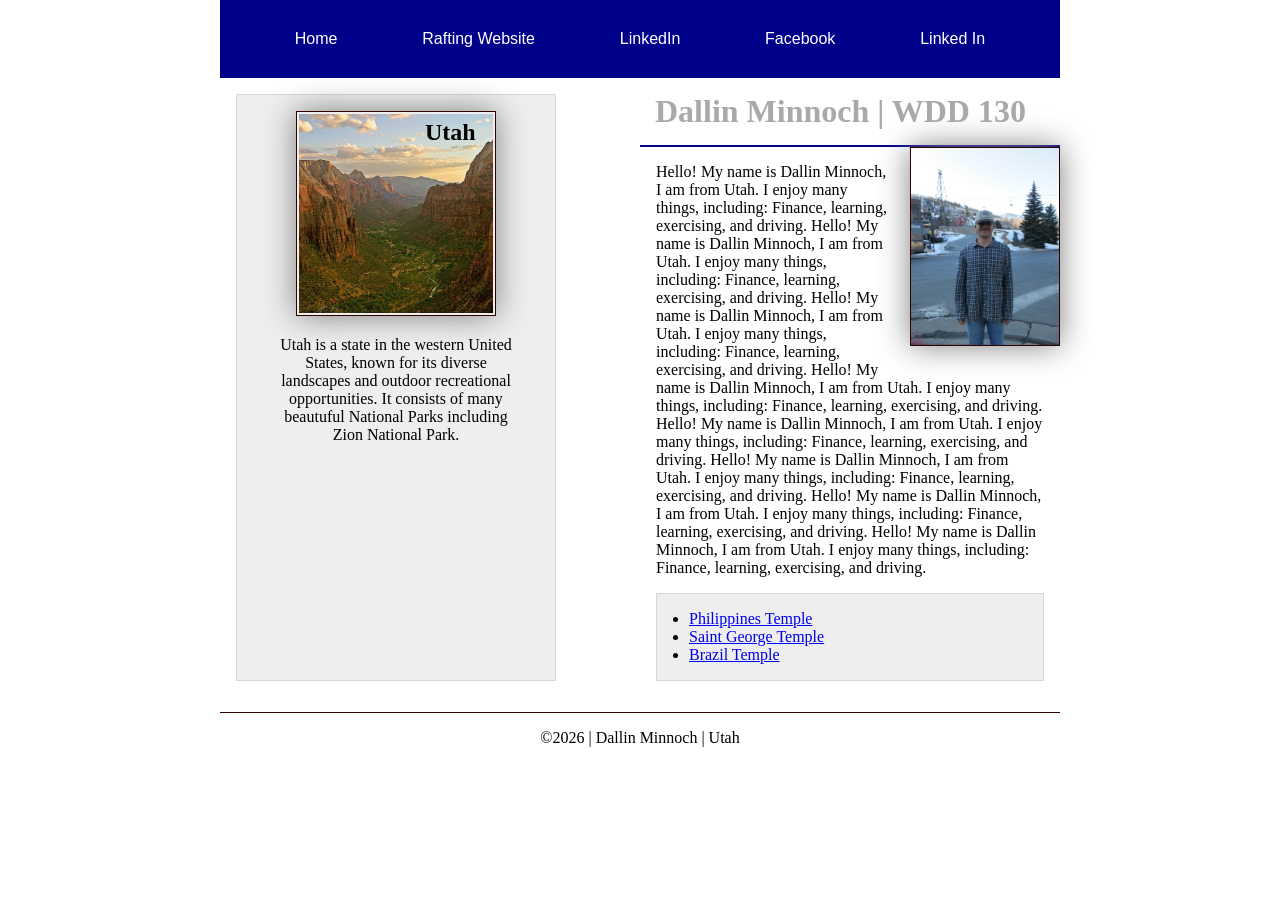
<file: index.html>
<!-- 19 March, 2026 -->
<!DOCTYPE html>
<html lang="en-US">

<head>
    <meta charset="UTF-8">
    <meta name="viewport" content="width=device-width, initial-scale=1.0">
    <title>Dallin Minnoch WDD 130</title>
<meta name="description" content="My name is Dallin Minnoch and the purpose of this page is to show you my exciting life!">
<meta name="author" content="Dallin Minnoch">

    <link rel="stylesheet" href="styles/styles.css">
</head>

<body>
    <header>
        <nav>
            <a href="#">Home</a>
            <a href="wwr/">Rafting Website</a>
            <a href="https://linkedin.com">LinkedIn</a>
            <a href="https://facebook.com">Facebook</a>
            <a href="https://linkedin.com">Linked In</a>
        </nav>
    </header>
    <div class="grid">
    <main>
        <h1>Dallin Minnoch | WDD 130</h1>
        <img src="images/profile.jpg" alt="Hi! My name is Dallin Minnoch" width="200">
        <p>Hello! My name is Dallin Minnoch, I am from Utah. I enjoy many things, including:
            Finance, learning, exercising, and driving. Hello! My name is Dallin Minnoch, I am from Utah. I enjoy many things, including:
            Finance, learning, exercising, and driving. Hello! My name is Dallin Minnoch, I am from Utah. I enjoy many things, including:
            Finance, learning, exercising, and driving. Hello! My name is Dallin Minnoch, I am from Utah. I enjoy many things, including:
            Finance, learning, exercising, and driving. Hello! My name is Dallin Minnoch, I am from Utah. I enjoy many things, including:
            Finance, learning, exercising, and driving. Hello! My name is Dallin Minnoch, I am from Utah. I enjoy many things, including:
            Finance, learning, exercising, and driving. Hello! My name is Dallin Minnoch, I am from Utah. I enjoy many things, including:
            Finance, learning, exercising, and driving. Hello! My name is Dallin Minnoch, I am from Utah. I enjoy many things, including:
            Finance, learning, exercising, and driving.</p>
            <ul class="box indent">
                <li><a href="https://www.churchofjesuschrist.org/imgs/2cr3d0ah18yg08jyhl9vxg8cte1ge96z7q4h8c98/full/500%2C/0/default">Philippines Temple</a></li>
                <li><a href="https://www.churchofjesuschrist.org/imgs/215a9dc2298511eeacb9eeeeac1e26338fda42c9/full/500%2C/0/default">Saint George Temple</a></li>
                <li><a href="https://www.churchofjesuschrist.org/imgs/74d57cefebf31773df61b0b882067ee236de5279/full/500%2C/0/default">Brazil Temple</a></li>
            </ul>

            </ul>
    </main>
    <aside class="box">
        <h2>Utah</h2>
        <img src="images/utah.jpg" alt="Zion National Park in Utah">
        <p>Utah is a state in the western United States, known for its diverse landscapes and outdoor recreational opportunities. It consists of many beautuful National Parks including Zion National Park.</p>

    </aside>
</div>
    <footer>
        <p>©2026 | Dallin Minnoch | Utah</p>
        <!-- Its cool that you can add a copyright icon! -->
    </footer>
</body>

</html>
</file>
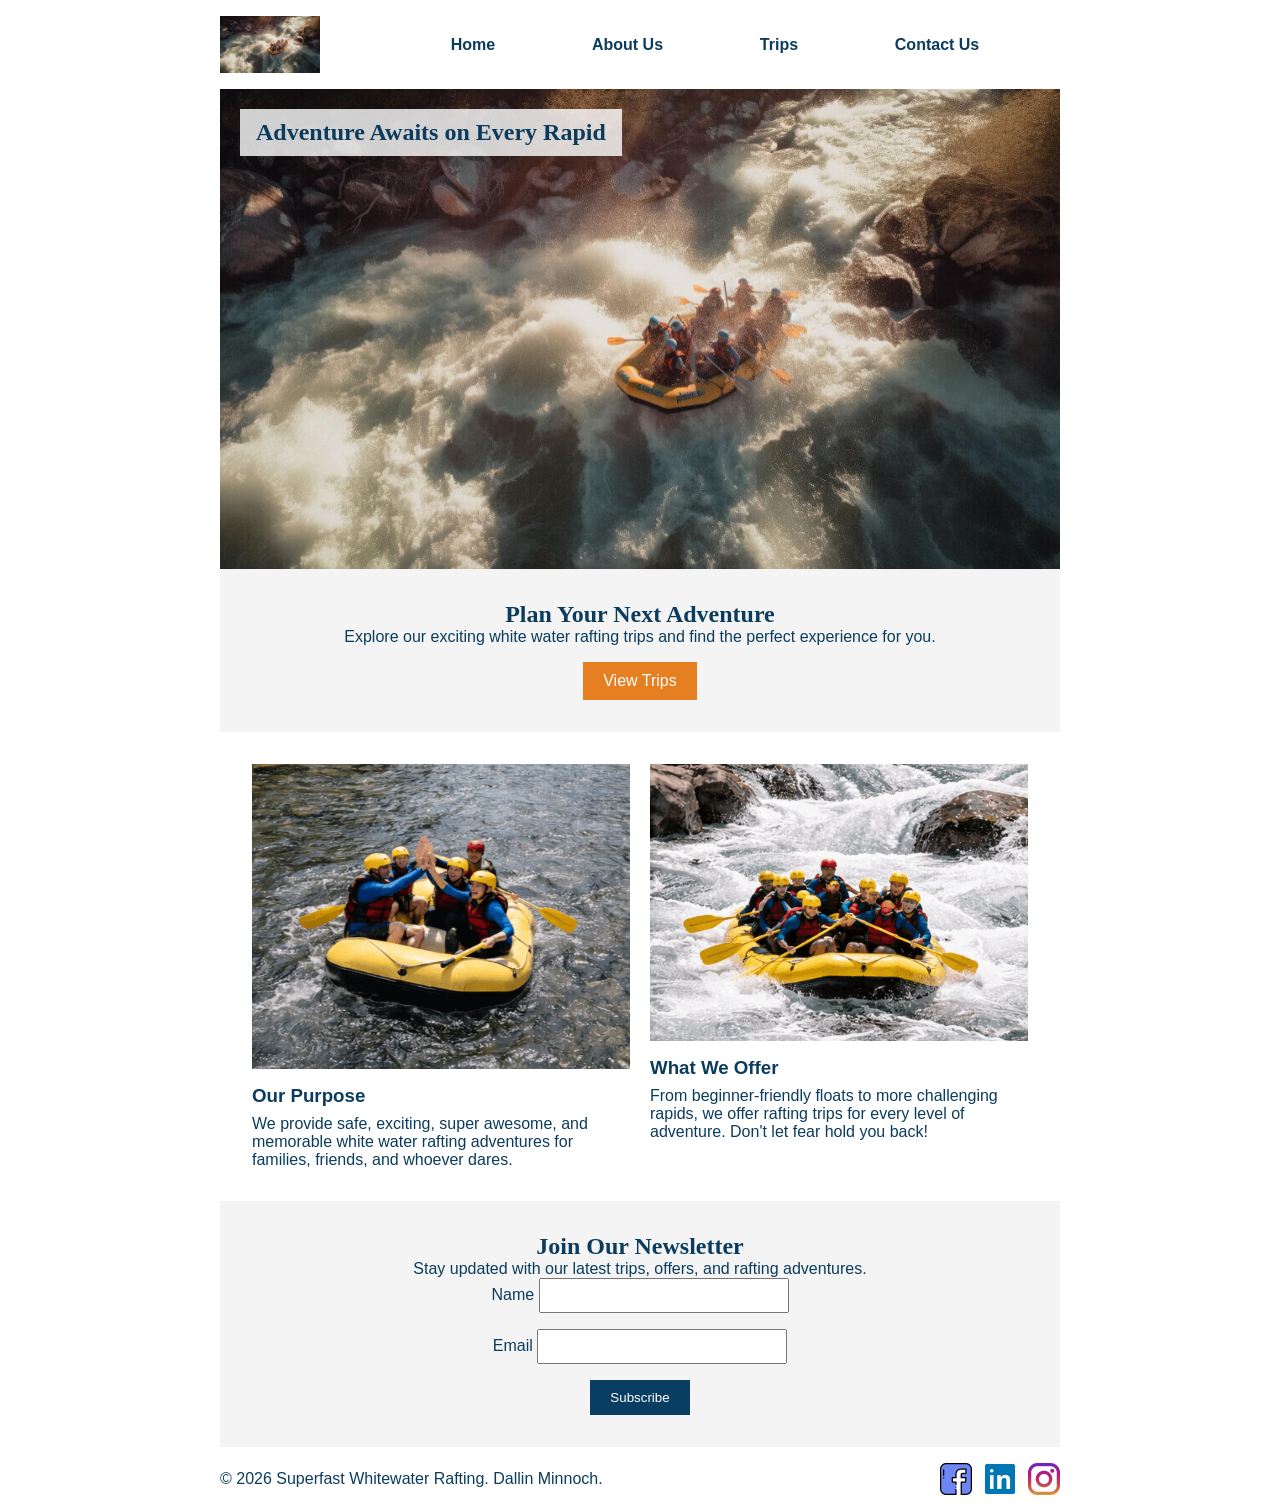
<file: wwr/index.html>
<!DOCTYPE html>
<html lang="en">

<head>
    <meta charset="UTF-8">
    <meta name="viewport" content="width=device-width, initial-scale=1.0">
    <title>White Water Rafting | Home</title>
    <link rel="stylesheet" href="styles/rafting.css">
    <meta name="description" content="White water rafting adventures on the rivers of the American West.">
    <meta name="author" content="Dallin Minnoch">
</head>

<body>
    <header>
        <img src="images/hero.jpg" alt="Whitewater Rapids" class="logo">
        <nav>
            <ul>
                <li><a href="index.html">Home</a></li>
                <li><a href="about.html">About Us</a></li>
                <li><a href="trips.html">Trips</a></li>
                <li><a href="contact.html">Contact Us</a></li>
            </ul>
        </nav>
    </header>
    <main>
      <section class="hero">
    <img src="images/hero.jpg" alt="People white water rafting through rapids">
    <h2>Adventure Awaits on Every Rapid</h2>
</section>
<section class="cta">
    <h2>Plan Your Next Adventure</h2>
    <p>Explore our exciting white water rafting trips and find the perfect experience for you.</p>
    <a href="trips.html" class="btn">View Trips</a>
</section>
<section class="home-grid">
    <div class="grid-item">
        <img src="images/purpose.png" alt="Group enjoying a white water rafting adventure">
        <h3>Our Purpose</h3>
        <p>We provide safe, exciting, super awesome, and memorable white water rafting adventures for families, friends, and whoever dares.</p>
    </div>

    <div class="grid-item">
        <img src="images/offerings.png" alt="Rafting trip through scenic river rapids">
        <h3>What We Offer</h3>
        <p>From beginner-friendly floats to more challenging rapids, we offer rafting trips for every level of adventure. Don't let fear hold you back!</p>
    </div>
</section>
<section class="newsletter">
    <h2>Join Our Newsletter</h2>
    <p>Stay updated with our latest trips, offers, and rafting adventures.</p>

    <form>
        <div class="form-group">
            <label for="name">Name</label>
            <input type="text" id="name" name="name" required>
        </div>

        <div class="form-group">
            <label for="email">Email</label>
            <input type="email" id="email" name="email" required>
        </div>

        <button type="submit">Subscribe</button>
    </form>
</section>
    </main>
    <footer>
        <p>&copy; 2026 Superfast Whitewater Rafting. Dallin Minnoch.</p>
        <nav class="socialmedia">
            <a href="https://facebook.com">
                <img src="images/facebook.png" alt="Facebook Icon">
            </a> <a href="https://linkedin.com">
                <img src="images/linkedin.png" alt="LinkedIn Icon">
            </a> <a href="https://instagram.com">
                <img src="images/instagram.png" alt="Instagram Icon">
            </a>
        </nav>
    </footer>
</body>

</html>
</file>
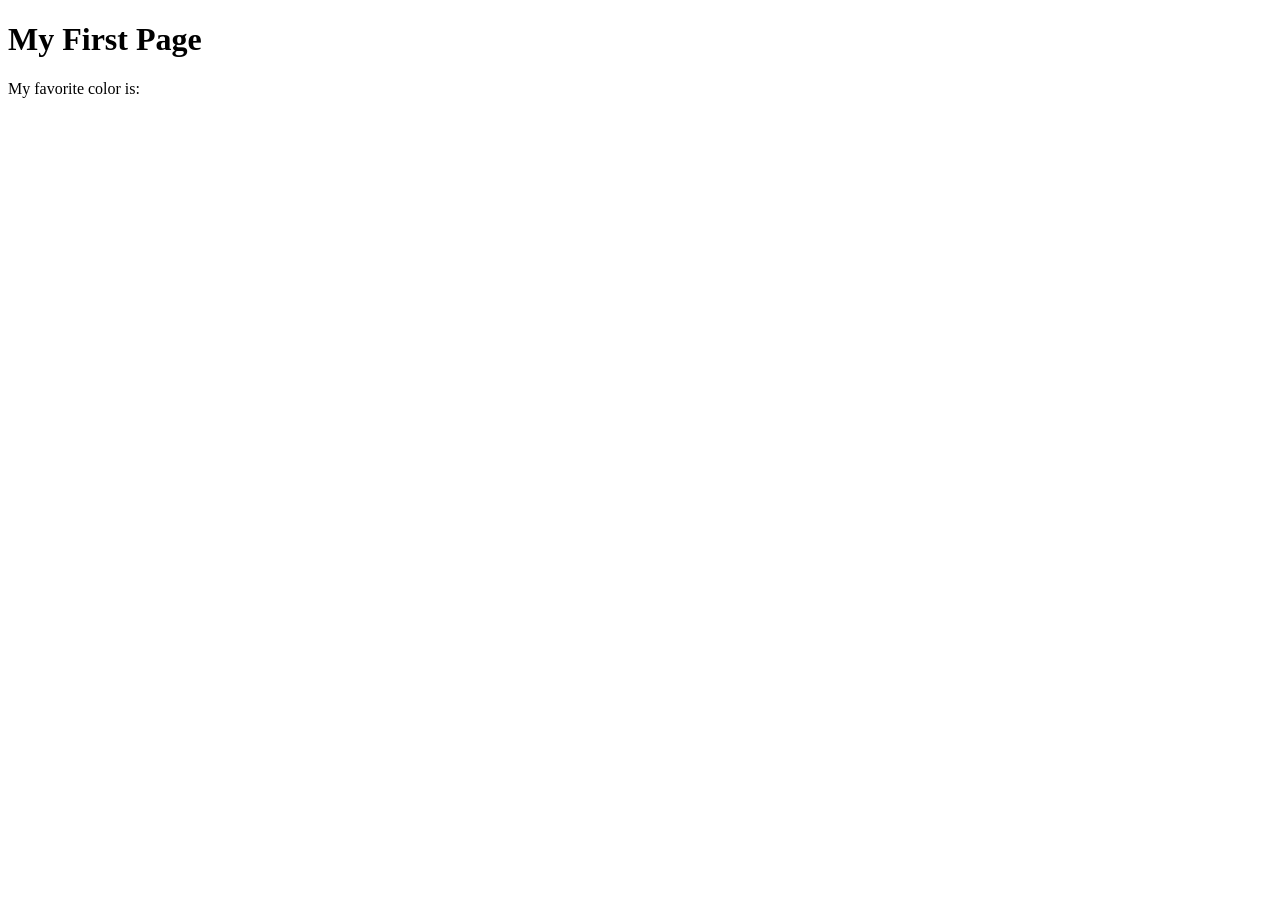
<file: week01/first-page.html>
<!DOCTYPE html>
<html lang="en">
<head>
    <meta charset="UTF-8">
    <meta name="viewport" content="width=device-width, initial-scale=1.0">
    <title>My First Page</title>
</head>
<body>
    <h1>My First Page</h1>
    <p>My favorite color is: </p>
</body>
</html>
</file>
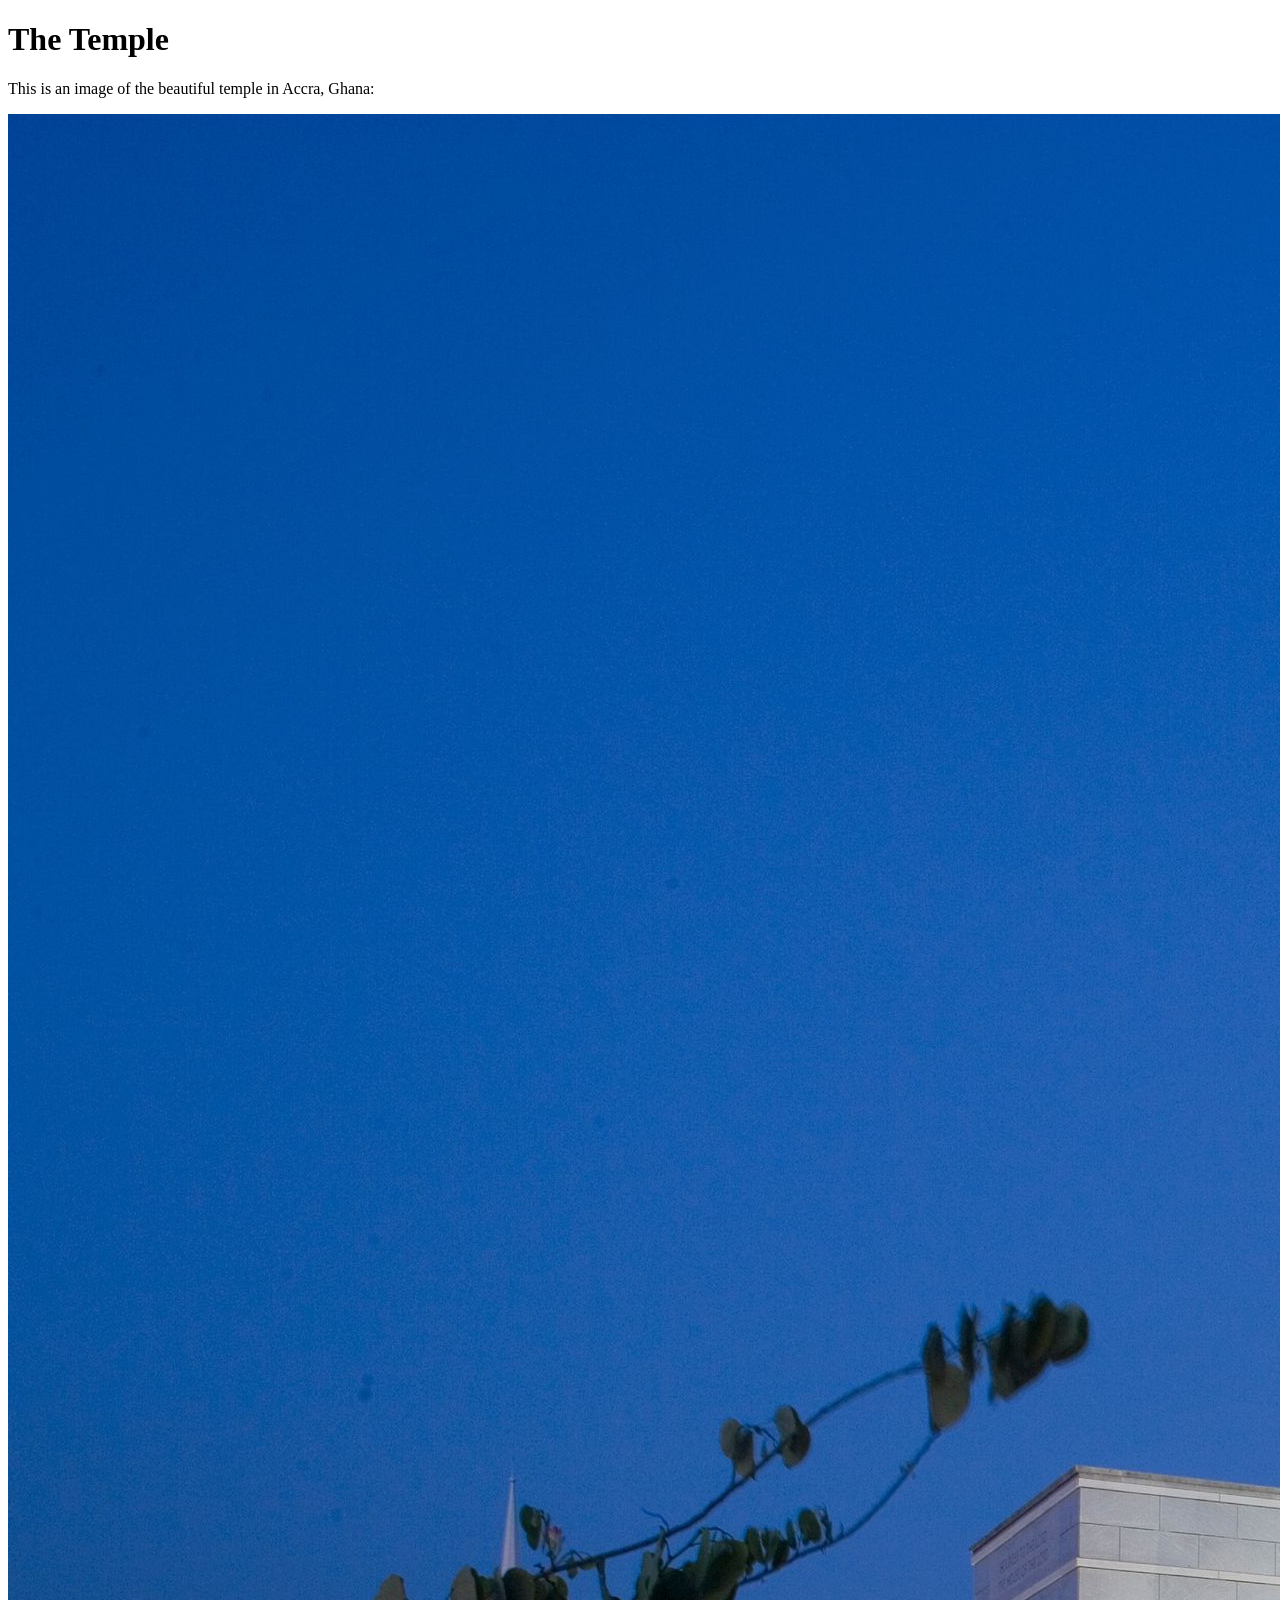
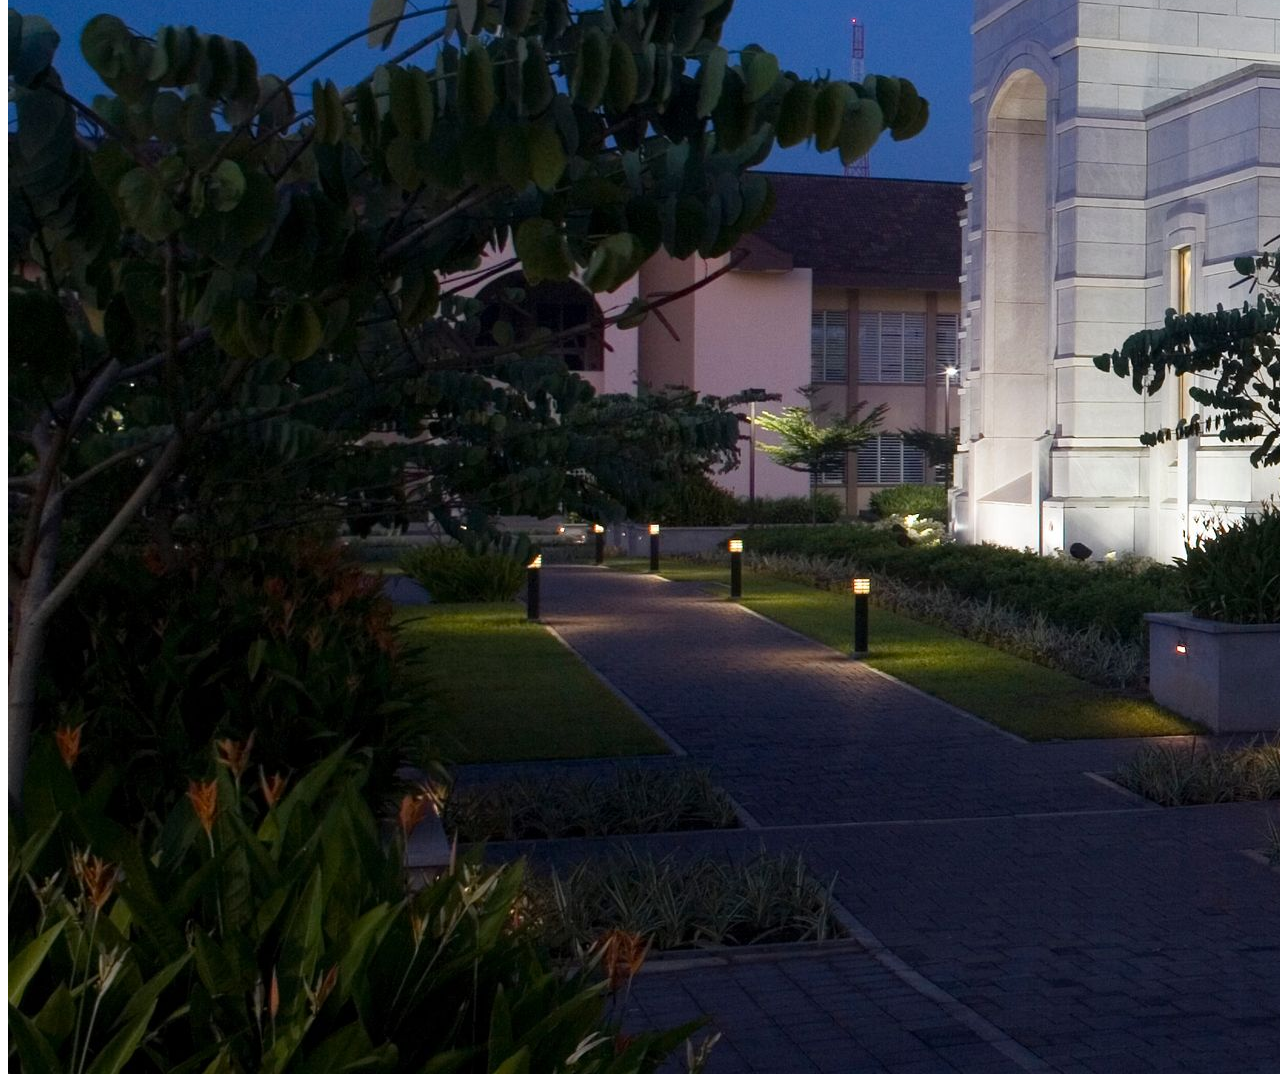
<file: week01/images.html>
<!DOCTYPE html>
<html lang="en">
<head>
    <meta charset="UTF-8">
    <meta name="viewport" content="width=device-width, initial-scale=1.0">
    <title>Temple Image</title>
</head>
<body>
    <h1>The Temple</h1>
    <p>This is an image of the beautiful temple in Accra, Ghana:</p>
    <img src="images/temple-large.jpeg" alt="The Accra Ghana Temple">
    
</body>
</html>
</file>
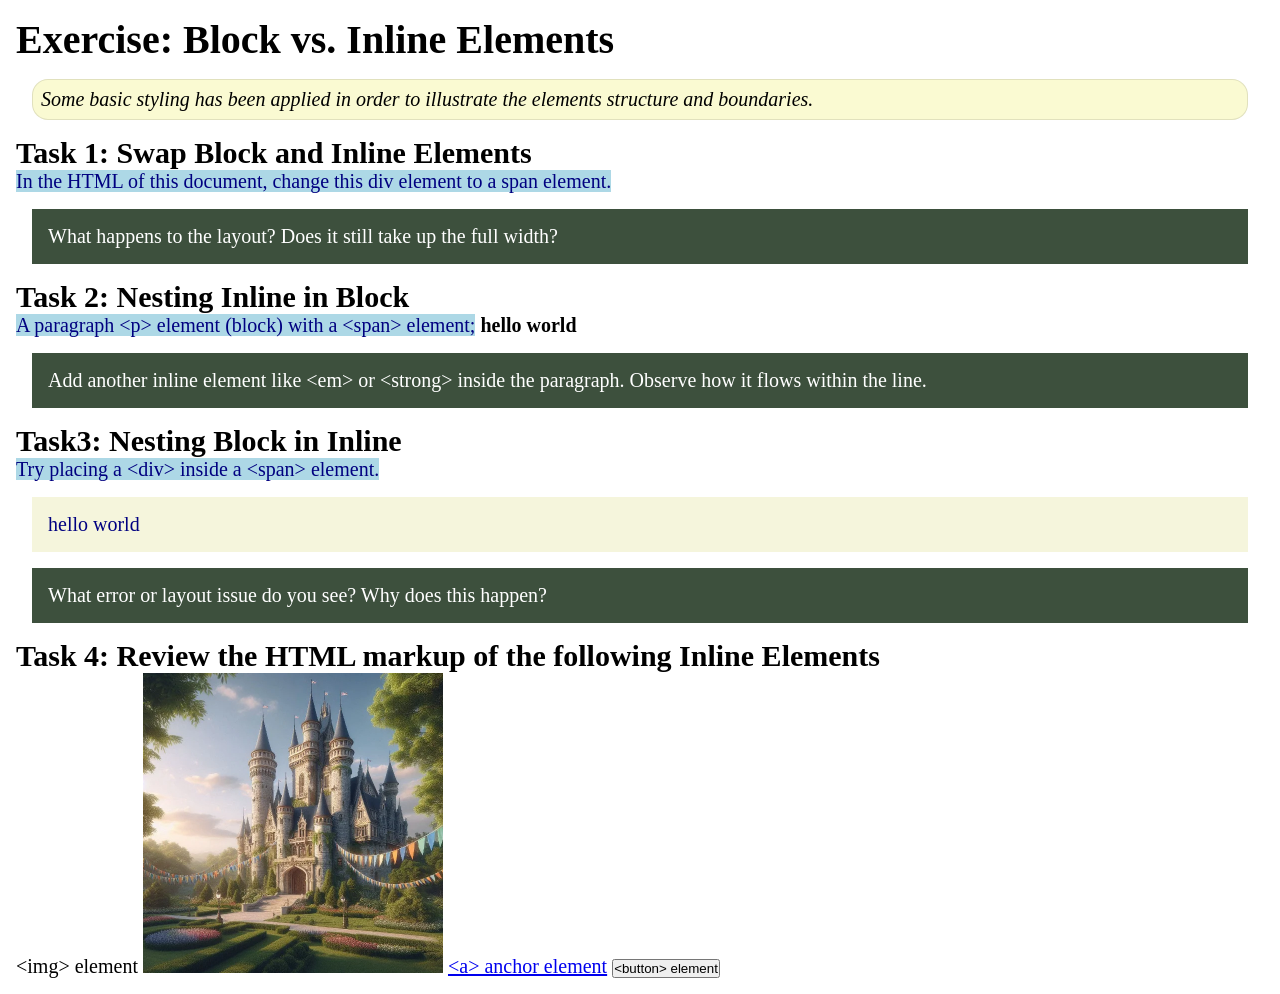
<file: week02/block-vs-inline.html>
<!DOCTYPE html>
<html lang="en">

<head>
    <meta charset="UTF-8">
    <meta name="viewport" content="width=device-width, initial-scale=1.0">
    <title>Exercise: Block vs. Inline Elements</title>
    <link rel="stylesheet" href="styles/block-vs-inline.css">
</head>

<body>
    <main>
        <h1>Exercise: Block vs. Inline Elements</h1>
        <p class="note">Some basic styling has been applied in order to illustrate the elements
            structure and
            boundaries.</p>

        <h2>Task 1: Swap Block and Inline Elements</h2>
        <span>In the HTML of this document, change this div element to a span element.</span>

        <p class="question">What happens to the layout? Does it still take up the full width?</p>

        <h2>Task 2: Nesting Inline in Block</h2>
        <span>A paragraph &lt;p&gt; element (block) with a <span>&lt;span&gt; element;</span></span>
        <strong>hello world</strong>
        <p class="question">Add another inline element like &lt;em&gt; or &lt;strong&gt; inside the
            paragraph. Observe
            how it flows within the line.</p>

        <h2>Task3: Nesting Block in Inline</h2>
        <span>Try placing a &lt;div&gt; inside a &lt;span&gt; element.
            <div>hello world</div>
        </span>
        <p class="question">What error or layout issue do you see? Why does this happen?</p>


        <h2>Task 4: Review the HTML markup of the following Inline Elements</h2>
        &lt;img&gt; element
        <img src="images/castle.webp" alt="placeholder image (images are inline)" width="300"
          height="300">
        <a href="https://churchofjesuschrist.org">&lt;a&gt; anchor element</a>
        <button type="button">&lt;button&gt; element</button>
    </main>
</body>

</html>
</file>
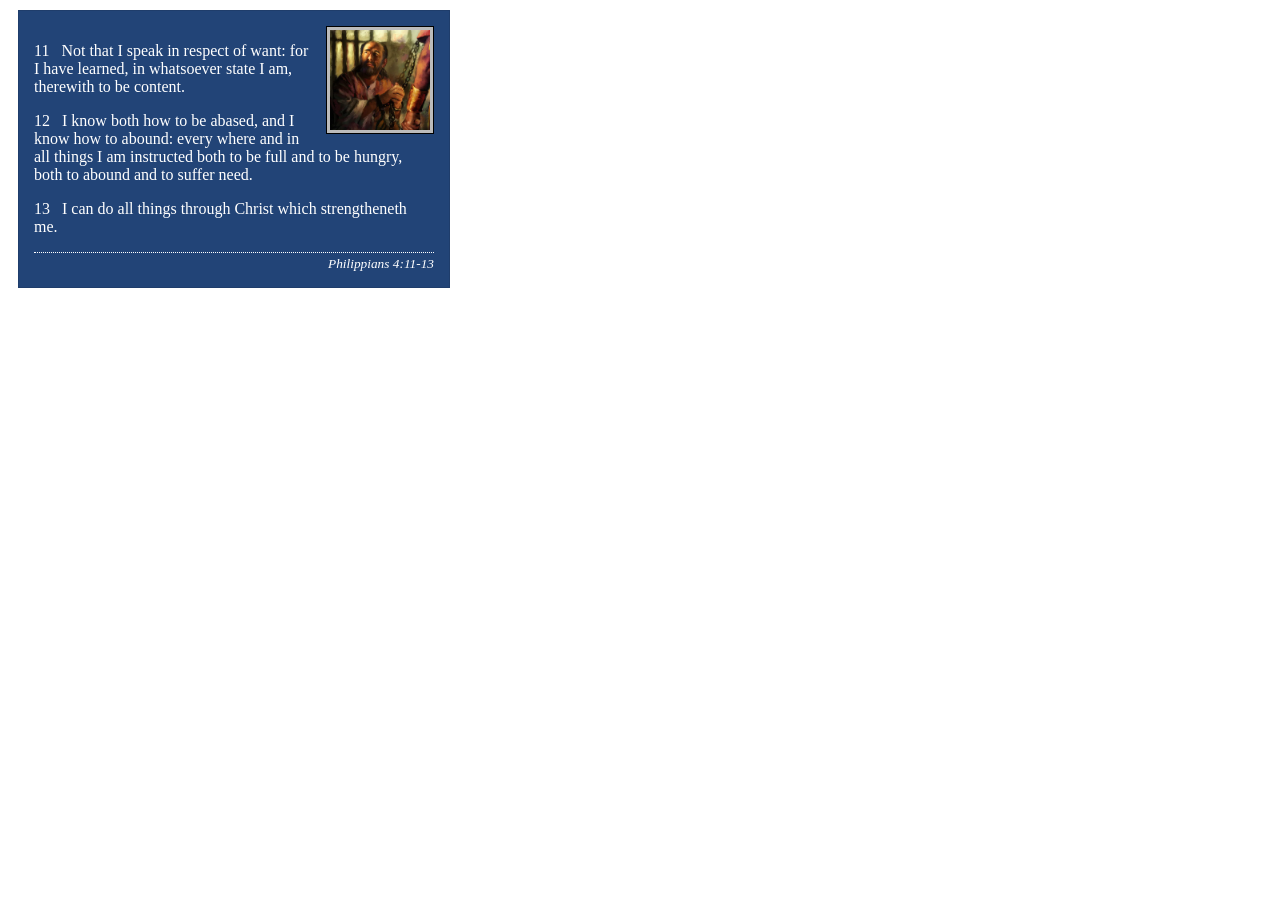
<file: week02/box-model-solution.html>
<!DOCTYPE html>
<html lang="en">
<head>
    <meta charset="UTF-8">
    <meta name="viewport" content="width=device-width, initial-scale=1.0">
    <title>Box Model Activity</title>
    <link rel="stylesheet" href="styles/box-model-solution.css">
</head>
<body>
    <main>
        <div class="callout">
            <img src="images/apostle-paul-imprisoned.webp" alt="Paul the Apostle - Imprisoned in Rome" width="200" height="200">
            <blockquote>
                <p>11 &nbsp; Not that I speak in respect of want: for I have learned, in whatsoever state I am, therewith to be content.</p>
                <p>12 &nbsp; I know both how to be abased, and I know how to abound: every where and in all things I am instructed both to be full and to be hungry, both to abound and to suffer need.</p>
                <p>13 &nbsp; I can do all things through Christ which strengtheneth me.</p>
            </blockquote>
            <cite>Philippians 4:11-13</cite>
        </div>
    </main>
</body>
</html>
</file>
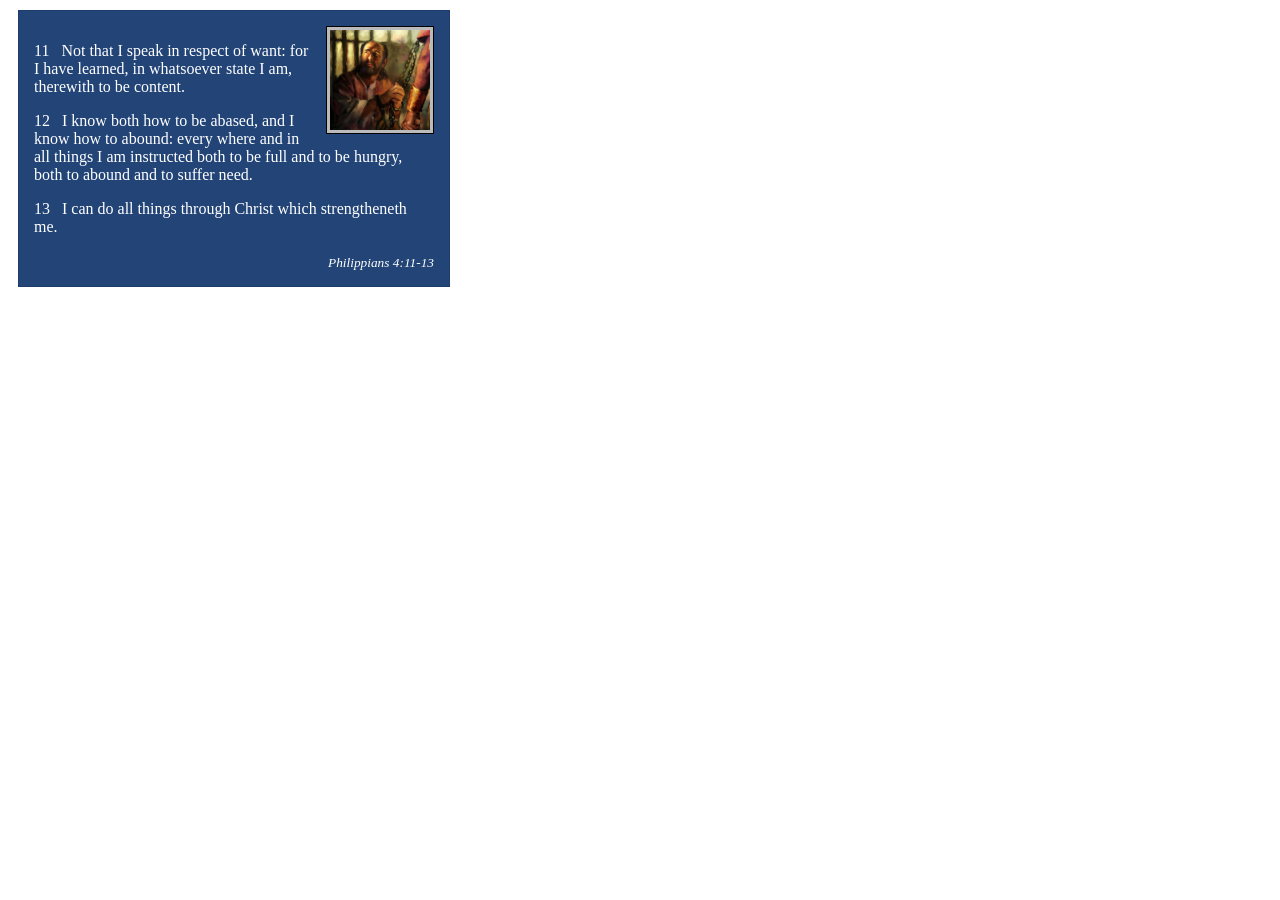
<file: week02/box-model.html>
<!DOCTYPE html>
<html lang="en">

<head>
    <meta charset="UTF-8">
    <meta name="viewport" content="width=device-width, initial-scale=1.0">
    <title>Box Model Activity</title>
    <link rel="stylesheet" href="styles/box-model.css">
</head>

<body>
    <main>
        <div class="callout">
            <img src="images/apostle-paul-imprisoned.webp"
              alt="Paul the Apostle - Imprisoned in Rome" width="200" height="200">
            <blockquote>
                <p>11 &nbsp; Not that I speak in respect of want: for I have learned, in whatsoever
                    state I am, therewith to be content.</p>
                <p>12 &nbsp; I know both how to be abased, and I know how to abound: every where and
                    in all things I am instructed both to be full and to be hungry, both to abound
                    and to suffer need.</p>
                <p>13 &nbsp; I can do all things through Christ which strengtheneth me.</p>
            </blockquote>
            <cite>Philippians 4:11-13</cite>
        </div>
    </main>
</body>

</html>
</file>
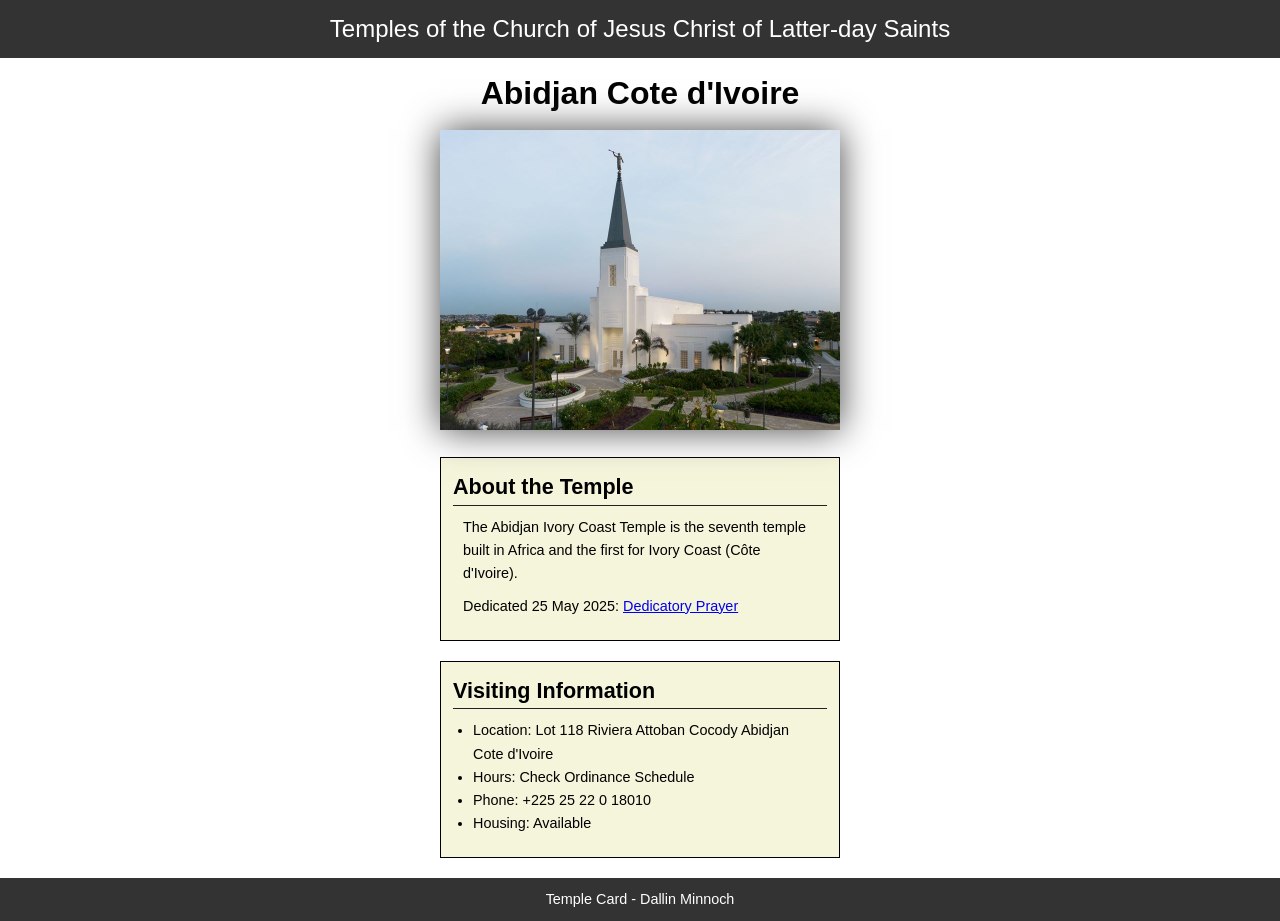
<file: week02/temple.html>
<!DOCTYPE html>
<html lang="en">

<head>
    <meta charset="UTF-8">
    <meta name="viewport" content="width=device-width, initial-scale=1.0">
    <title>Temple Card - Abidjan Cote d'Ivoire</title>
    <link rel="stylesheet" href="styles/temple.css">
</head>

<body>
    <header>
        <p>Temples of the Church of Jesus Christ of Latter-day Saints</p>
    </header>
    <main>
        <h1>Abidjan Cote d'Ivoire</h1>
        <picture>
            <img src="images/abidjan-ivory-coast.jpeg" alt="Abidjan Cote d'Ivoire Temple">
        </picture>
        <section>
            <h2>About the Temple</h2>
            <p>The Abidjan Ivory Coast Temple is the seventh temple built in Africa and the first
                for Ivory Coast (Côte
                d'Ivoire).</p>
            <p>Dedicated 25 May 2025: <a
                  href="https://www.churchofjesuschrist.org/temples/dedicatory-prayer/abidjan-ivory-coast-temple/2025-05-25?lang=eng"
                  target="_blank" rel="noopener noreferrer">Dedicatory Prayer</a></p>
        </section>
        <section>
            <h2>Visiting Information</h2>
            <ul>
                <li>Location: Lot 118 Riviera Attoban Cocody Abidjan Cote d'Ivoire</li>
                <li>Hours: Check Ordinance Schedule</li>
                <li>Phone: +225 25 22 0 18010</li>
                <li>Housing: Available</li>
            </ul>
        </section>
    </main>
    <footer>
        <p>Temple Card - Dallin Minnoch</p>
    </footer>
</body>

</html>
</file>
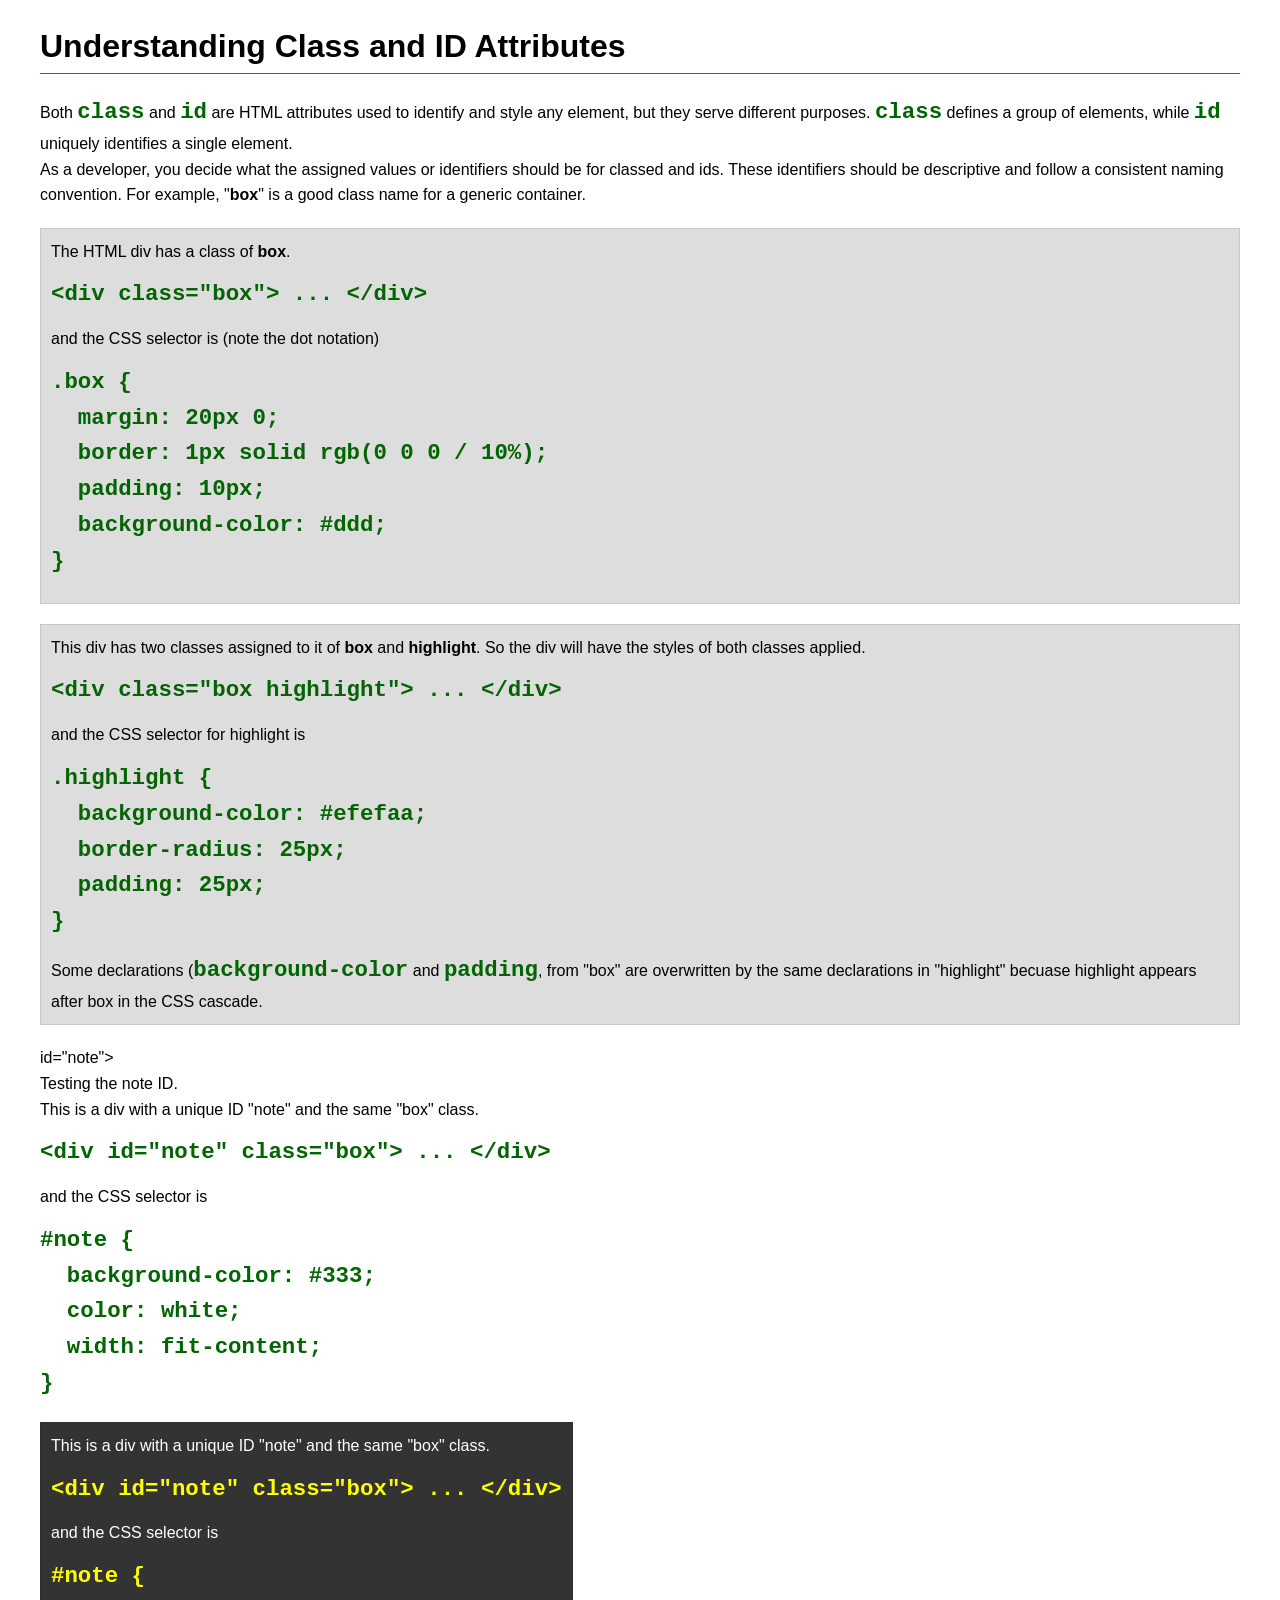
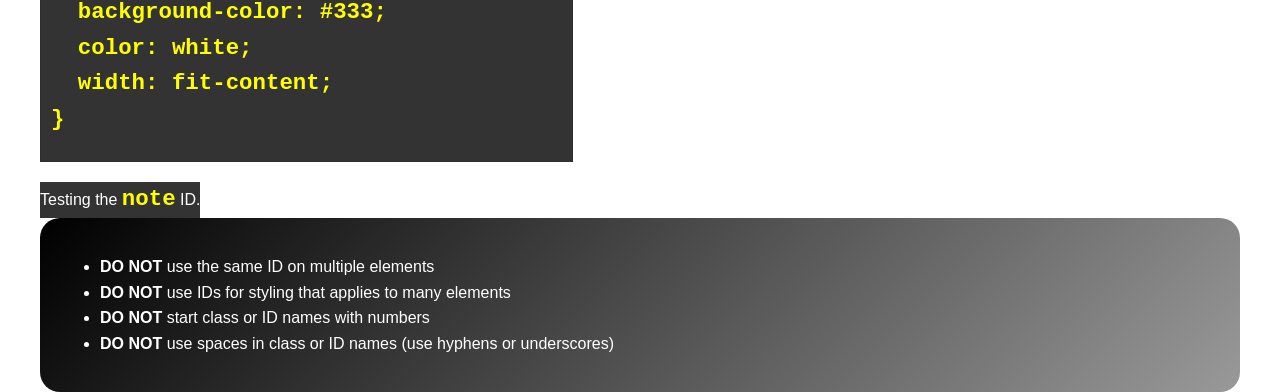
<file: week03/class-and-id.html>
<!DOCTYPE html>
<html lang="en">

<head>
    <meta charset="UTF-8">
    <meta name="viewport" content="width=device-width, initial-scale=1.0">
    <title>Class vs ID Attributes</title>
    <link rel="stylesheet" href="styles/class-and-id.css">
</head>

<body>
    <h1>Understanding Class and ID Attributes</h1>
    <p>Both <code>class</code> and <code>id</code> are HTML attributes used to identify and style any element, but they
        serve different purposes. <code>class</code> defines a group of elements, while <code>id</code> uniquely
        identifies a single element.</p>
    <p>As a developer, you decide what the assigned values or identifiers should be for classed and ids. These
        identifiers should be
        descriptive and follow a consistent naming convention. For example, "<strong>box</strong>" is a good class name
        for a generic container.</p>
    <div class="box">
        <p>The HTML div has a class of <strong>box</strong>.</p>
        <pre><code class="html">&lt;div class="box"&gt; ... &lt;/div&gt;</code></pre>
        and the CSS selector is (note the dot notation)
        <pre><code class="css">.box {
  margin: 20px 0;
  border: 1px solid rgb(0 0 0 / 10%);
  padding: 10px;
  background-color: #ddd; 
}</code></pre>
    </div>

    <div class="box">
        <p>This div has two classes assigned to it of <strong>box</strong> and <strong>highlight</strong>. So the div
            will have the styles of both classes applied.</p>
        <pre><code class="html">&lt;div class="box highlight"&gt; ... &lt;/div&gt;</code></pre>
        and the CSS selector for highlight is
        <pre><code class="css">.highlight {
  background-color: #efefaa;
  border-radius: 25px;
  padding: 25px;
}</code></pre>
<p>Some declarations (<code>background-color</code> and <code>padding</code>, from "box" are overwritten by the same declarations in "highlight" becuase highlight appears after box in the CSS cascade.</p>
    </div>
<div> id="note">
    <p>Testing the note ID.</p>
</div>
        <p>This is a div with a unique ID "note" and the same "box" class.</p>
        <pre><code class="html">&lt;div id="note" class="box"&gt; ... &lt;/div&gt;</code></pre>
        and the CSS selector is
        <pre><code class="css">#note {
  background-color: #333;
  color: white;
  width: fit-content;
}</code></pre>
</div>
    <div id="note" class="box">
        <p>This is a div with a unique ID "note" and the same "box" class.</p>
        <pre><code class="html">&lt;div id="note" class="box"&gt; ... &lt;/div&gt;</code></pre>
        and the CSS selector is
        <pre><code class="css">#note {
  background-color: #333;
  color: white;
  width: fit-content;
}</code></pre>
    </div>

    <div id="note">
        <p>Testing the <code>note</code> ID.</p>
    </div>

    <section id="best-practice">
        <ul>
            <li><strong>DO NOT</strong> use the same ID on multiple elements</li>
            <li><strong>DO NOT</strong> use IDs for styling that applies to many elements</li>
            <li><strong>DO NOT</strong> start class or ID names with numbers</li>
            <li><strong>DO NOT</strong> use spaces in class or ID names (use hyphens or underscores)</li>
        </ul>
    </section>




</body>

</html>
</file>
<file: styles/styles.css>
* {
    margin: 0;
    padding: 0;
    box-sizing: border-box;
}

:root {
    --border: 1px solid #300;
    --background-color: #eee;
    --color: #333;
}

header, .grid, footer { 
    max-width: 840px;
    margin: 0 auto;
    }

nav {
    background-color: darkblue;
    padding: 10px;
    display: flex;
    justify-content: space-evenly;
    align-items: center;
}

nav a {
    color: white;
    display: block;
    padding: 20px;
    text-decoration: none;
    font-family: Arial, sans-serif;
}

img {
    width: 150px;
    height: auto;
    border: var(--border);
    padding: 2px;
    box-shadow: 0 0 30px gray;
}

p {
    margin: 1rem;
    padding: 
    0px;
}

h1 {color: darkgray;
border-bottom: 2px solid darkblue
}


h1 {padding: 15px;}

main {
    max-width: 840px;
    grid-column: 2/3;
}

aside {
   width: 20rem;
   margin: 1rem;
   border: var(--border);
   padding: 1rem;
   background-color: var(--background-color);
   color: var(--color);
   text-align: center;
   position: relative;
   grid-column: 1/2;
   grid-row: 1/2;
} aside img {
    width: 200px;
    height: auto;
}

aside h2 {
    position: absolute;
    top: 24px;
    left: 188px;
}

main img {width: 150px;
    height: auto;
    border: var(--border);
    padding: 0%;
    background-color: var(--background-color);
    color: black;
    box-shadow: 0 0 30px gray;
    float: right;
    margin: 0px 0px 1rem 1rem;
}
p {
    padding: 0px;
}

footer {
    margin-top: 15px;
    border-top: var(--border);
    text-align: center;
}

/* Class Selectors */
.box {
    margin: 1rem;
    border: 1px solid rgba(0 0 0 / .1);
    padding: 1rem;
    background-color: #eee;
    color: #000;
}

.indent
{padding-left: 2rem;}

.grid
{
    display: grid;
    grid-template-columns: 1fr 1fr;
}
</file>
<file: wwr/styles/rafting.css>
:root {
    --primary-color: #0b3c5d;
    --accent1-color: #f4d35e;
    --secondary-color: #ffffff;
    --heading-font: "Times New Roman", "Georgia", serif;
    --body-font: Arial, Helvetica, sans-serif;
}

* {
    margin: 0;
    padding: 0;
    box-sizing: border-box;
}

body {
    font-family: var(--body-font);
    color: var(--primary-color);
    background-color: var(--secondary-color);
}

header,
main,
footer {
    width: 840px;
    margin: 0 auto;
}

header {
    display: grid;
    grid-template-columns: 150px 1fr;
    align-items: center;
    padding: 16px 0;
}

.logo {
    width: 100px;
    height: auto;
}

nav ul {
    display: flex;
    justify-content: space-evenly;
    list-style: none;
}

nav a {
    display: block;
    padding: 12px 16px;
    text-decoration: none;
    color: var(--primary-color);
    font-weight: bold;
}

h1,
h2 {
    font-family: var(--heading-font);
    color: var(--primary-color);
}

p,
section {
    margin: 0;
    padding: 0;
}

/* About Page Styles */

.history {
    margin: 32px 16px;
}

.history h2 {
    text-align: center;
}

.history-content {
    display: grid;
    grid-template-columns: 1fr 200px 1fr;
    gap: 16px;
    align-items: center;
}

.history-content img {
    width: 100%;
    height: auto;
    display: block;
}

.hero {
    position: relative;
}

.hero img {
    display: block;
    width: 100%;
    height: auto;
}

.hero h1 {
    position: absolute;
    top: 20px;
    width: 100%;
    padding: 16px;
    text-align: center;
    opacity: 0.7;
    background-color: var(--accent1-color);
    color: var(--primary-color);
}

.hero article {
    position: absolute;
    bottom: 20px;
    left: 20px;
    background-color: var(--secondary-color);
    padding: 12px;
    max-width: 320px;
}

.hero article img {
    float: right;
    width: 125px;
    margin-left: 12px;
}

.adventures {
    margin: 40px 0;
    text-align: center;
}

.adventure-gallery {
    display: flex;
    gap: 12px;
}

.adventure-gallery figure {
    flex: 1;
}

.adventure-gallery img {
    width: 100%;
    height: 120px;
    object-fit: cover;
}

.adventure-gallery figcaption {
    margin-top: 8px;
    font-size: 0.9rem;
}

/* Contact Page Styles */

.contact-info {
    text-align: center;
    margin: 2rem 0;
    padding: 1rem;
    border: 1px solid #ccc;
}

.contact-layout {
    display: grid;
    grid-template-columns: 1fr 1fr;
    gap: 2rem;
    align-items: start;
    margin: 2rem 0;
}

.map iframe {
    width: 100%;
    max-width: 100%;
    height: 300px;
    border: 0;
}

.contact-form form {
    display: flex;
    flex-direction: column;
}

.contact-form label,
.contact-form p {
    margin-top: 1rem;
}

.contact-form input[type="text"],
.contact-form input[type="email"],
.contact-form textarea {
    padding: 0.5rem;
    margin-top: 0.5rem;
    border: 1px solid #ccc;
}

.contact-form textarea {
    min-height: 100px;
}

.contact-form input[type="radio"],
.contact-form input[type="checkbox"] {
    margin-top: 1rem;
    margin-right: 0.5rem;
}

.contact-form button {
    margin-top: 1.5rem;
    padding: 0.75rem;
    background-color: darkblue;
    color: white;
    border: none;
}

.employees {
    margin: 2rem 0;
    padding: 1rem;
    border: 1px solid #ccc;
    text-align: center;
}

.employees figure {
    display: inline-block;
    margin: 1rem 2rem;
    text-align: center;
}

.employees img {
    width: 150px;
    height: auto;
}

/* Footer */

footer {
    display: flex;
    justify-content: space-between;
    align-items: center;
    padding: 16px 0;
}

footer p {
    margin: 0;
}

.socialmedia {
    display: flex;
    gap: 12px;
    margin: 0;
    padding: 0;
}

.socialmedia img {
    width: 32px;
    height: auto;
    display: block;
}

.socialmedia a {
    padding: 0;
    text-decoration: none;
}

.hero {
    position: relative;
}

.hero img {
    display: block;
    width: 100%;
    height: auto;
}

.hero h2 {
    position: absolute;
    top: 20px;
    left: 20px;
    background-color: rgba(255, 255, 255, 0.8);
    padding: 10px 16px;
}

.cta {
    text-align: center;
    padding: 2rem;
    background-color: #f4f4f4;
}

.btn {
    display: inline-block;
    margin-top: 1rem;
    padding: 10px 20px;
    background-color: #e67e22;
    color: white;
    text-decoration: none;
}

.home-grid {
    display: grid;
    grid-template-columns: 1fr 1fr;
    gap: 20px;
    padding: 2rem;
}

.grid-item img {
    width: 100%;
    height: auto;
    display: block;
}

.grid-item h3 {
    margin-top: 1rem;
    margin-bottom: 0.5rem;
}

.newsletter {
    padding: 2rem;
    background-color: #f4f4f4;
    text-align: center;
}

.form-group {
    margin-bottom: 1rem;
}

form input {
    padding: 8px;
    width: 250px;
    max-width: 90%;
}

button {
    padding: 10px 20px;
    background-color: #0a3d62;
    color: white;
    border: none;
}

.trips-cta {
    text-align: center;
    padding: 2rem;
    background-color: #f4f4f4;
}
.trip-grid {
    display: grid;
    grid-template-columns: 1fr 1fr 1fr;
    gap: 20px;
    padding: 2rem;
}

.trip-card img {
    width: 100%;
    height: auto;
    display: block;
}

.trip-card h3 {
    margin-top: 1rem;
    margin-bottom: 0.5rem;
}
.trip-table-section {
    padding: 2rem;
}

.trip-table-section h2 {
    text-align: center;
    margin-bottom: 1rem;
}

table {
    width: 100%;
    border-collapse: collapse;
}

th,
td {
    border: 1px solid #ccc;
    padding: 12px;
    text-align: center;
}

th {
    background-color: #0a3d62;
    color: white;
}
</file>
<file: week02/styles/block-vs-inline.css>
* {
    margin: 0;
    padding: 0;
}

body {
    font-size: 20px;
    margin: 1rem;
}

p,
div {
    background-color: beige;
    margin: 1rem;
    padding: 1rem;
}

span {
    color: navy;
    background-color: lightblue;
}

code {
    margin: 0;
    padding: 0;
    color: green;
    font-size: 1.2rem;
}

.note {
    font-style: italic;
    background-color: lightgoldenrodyellow;
    border-radius: 1rem;
    border: 1px solid rgb(0 0 0 / 10%);
    margin: 1rem;
    padding: .5rem;
}

.question {
    background-color: #3d503d;
    color: #fff;
}
</file>
<file: week02/styles/box-model-solution.css>
.callout {
    max-width: 400px;
    margin: 10px;
    border: 1px solid rgba(0, 0, 0, .1);
    padding: 15px;
    background-color: #247;
    color: #fff;
}

.callout img {
    float: right;
    margin: 0 0 10px 15px;
    border: 1px solid #000;
    padding: 3px;
    background-color: #bbb;
    width: 100px;
    height: auto;

}

blockquote {
    margin: 0;
}

cite {
    display: block;
    border-top: 1px dotted #fff;
    padding-top: 3px;
    text-align: right;
    font-size: smaller;
}
</file>
<file: week02/styles/box-model.css>
.callout {
    max-width: 400px;
    margin: 10px;
    border: 1px solid rgba(0, 0, 0, .1);
    padding: 15px;
    background-color: #247;
    color: #fff;
}

.callout img {
    float: right;
    margin: 0 0 10px 15px;
    border: 1px solid #000;
    padding: 3px;
    background-color: #bbb;
    width: 100px;
    height: auto;

}

blockquote {
    margin: 0;
}

cite {
    display: block;
    border-top: 1ox dotted #fff;
    padding-top: 3px;
    text-align: right;
    font-size: smaller;

}
</file>
<file: week02/styles/temple.css>
* {
    margin: 0;
    padding: 0;
}

body {
    font-family: Arial, sans-serif;
    line-height: 1.6;
}

header,
footer {
    background-color: #333;
    color: white;
    padding: 10px;
    text-align: center;
    font-size: 1.5rem;

}

main {
    width: 400px;
    margin: 0 auto;
}

h1 {
    margin: 10px;
    text-align: center;
}

h2 {
    border-bottom: 1px solid #222;
}

img {
    width: 100%;
    height: auto;
    box-shadow: 0 0 35px #444;
}

section {
    margin: 20px 0;
    border: 1px solid black;
    padding: 12px;
    background-color: beige;
    font-size: .9rem;

}

section p {
    margin: 10px;
}

ul {
    margin: 10px 20px;
}

footer {
    font-size: .9rem;
}
</file>
<file: week03/styles/class-and-id.css>
body {
    font-family: Arial, sans-serif;
    line-height: 1.6;
    margin: 0;
    padding: 0 40px;
}

h1 {
    border-bottom: 1px solid rgb(0 110 182);
    padding-bottom: 0;
}



p {
    margin: 0;
}

code {
    color: darkgreen;
    font-weight: 700;
    font-size: 1.4rem;
}

/* Class examples - can be reused */

.box {
    margin: 20px 0;
    border: 1px solid rgb(0 0 0 / 10%);
    padding: 10px;
    background-color: #ddd; /* this is shorthand for #dddddd */
}

.highlight {
    background-color: #efefaa;
    border-radius: 25px;
    padding: 25px;
}

/* ID examples - should be unique */

#note {
    background-color: #333;
    color: white;
    width: fit-content;
}

#note code {
    color: yellow;
}

#best-practice {
    background: linear-gradient(135deg, #000 0%, #999 100%);
    color: white;
    border-radius: 20px;
    padding: 20px
}
</file>
